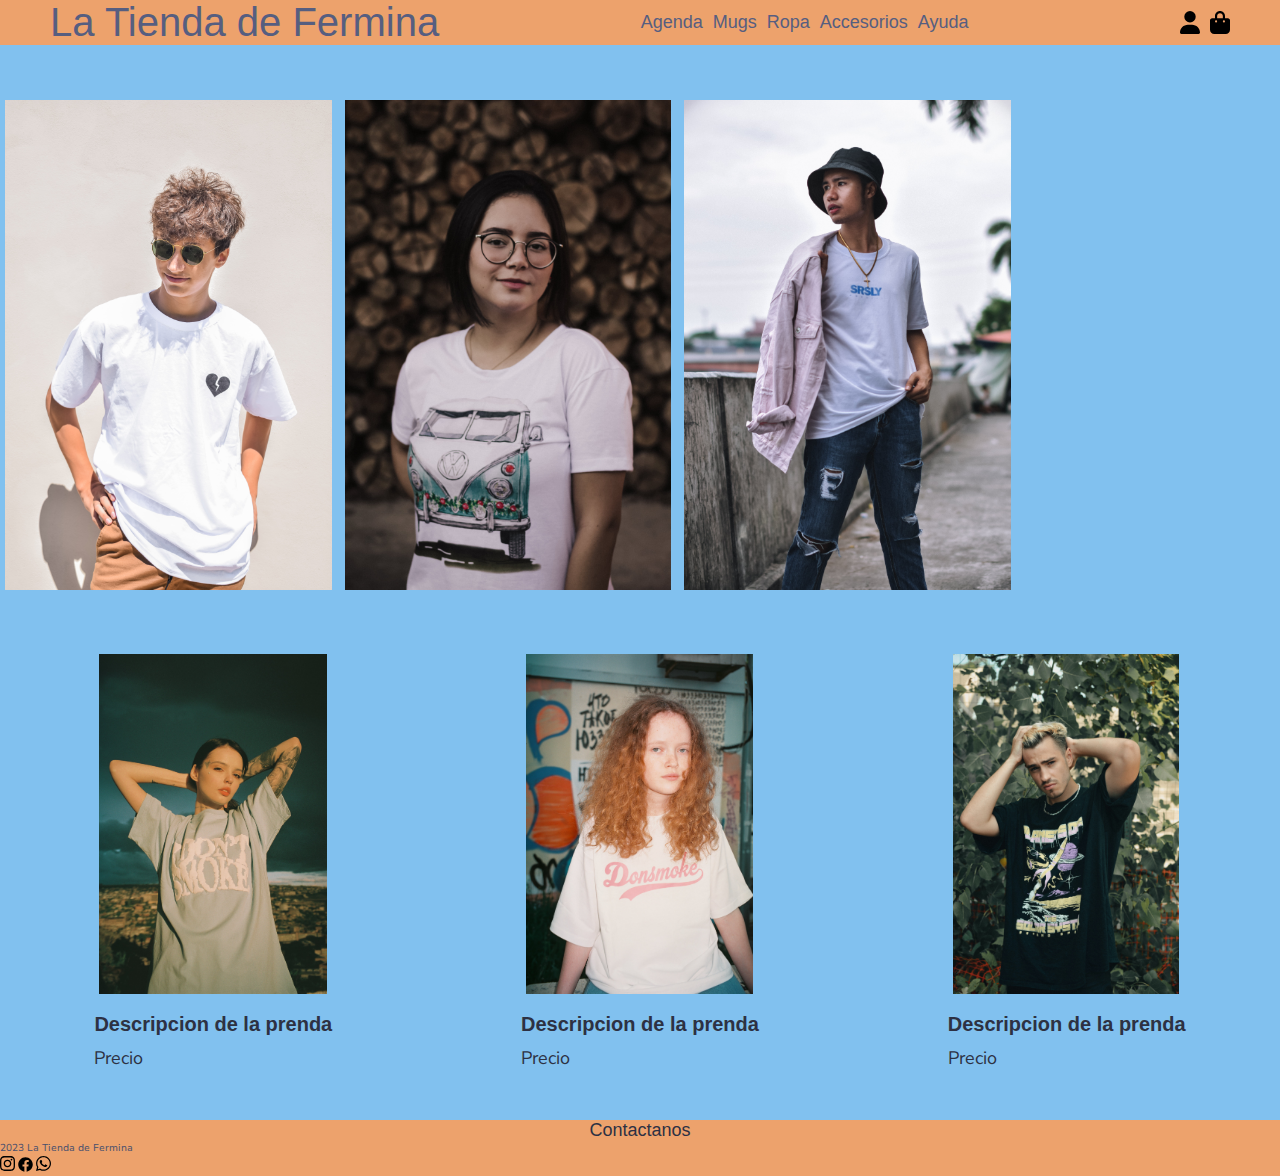
<file: index.html>
<!DOCTYPE html>
<html lang="en">
<head>
    <meta charset="UTF-8">
    <meta name="viewport" content="width=device-width, initial-scale=1.0">
    <link rel="stylesheet" href="./styles/style.css">
    <title>La Tienda de Fermina</title>
</head>
<body>

    <!-- menu principal -->
    <header>
    <!-- barra de navegacion -->
        <nav class="navbar">
            <a class="logo" href="index.html">La Tienda de Fermina</a>
            <ul class="linksList">
                <li><a href="pages/agenda.html">Agenda</a></li>
                <li><a href="pages/mugs.html">Mugs</a></li>
                <li><a href="pages/ropa.html">Ropa</a></li>
                <li><a href="pages/accesorios.html">Accesorios</a></li>
                <li><a href="pages/ayuda.html">Ayuda</a></li>
            </ul>

            <div class="right-side">
                <img src="./imagenes/user-solid.svg" alt="iconoIniciarSesion">
                <img src="./imagenes/bag-shopping-solid.svg" alt="iconoCarrito">
            </div>
        </nav>
    </header>

    <!-- carrusel de fotos -->    
    <section class="carrusel">
        <img src="./imagenes/camiseta1.jpg" alt="imagen1">
        <img src="./imagenes/camiseta2.jpg" alt="imagen2">
        <img src="./imagenes/camiseta3.jpg" alt="imagen3">
    </section>

    <!-- productos destacados -->
    <section class="featureProduct">
        <div class="picture1">
            <img src="./imagenes/camiseta5.jpg" alt="camiseta">
            <h2>Descripcion de la prenda</h2>
            <p>Precio</p>
        </div>
        <div class="picture2">
            <img src="./imagenes/camiseta8.jpg" alt="pantalon">
            <h2>Descripcion de la prenda</h2>
            <p>Precio</p>
        </div>
        <div class="picture3">
            <img src="./imagenes/camiseta9.jpg" alt="accesorios">
            <h2>Descripcion de la prenda</h2>
            <p>Precio</p>
        </div>
    </section>
    <!-- pie de pagina -->
    <footer>
        <h3>Contactanos</h3>

        <p>2023 La Tienda de Fermina</p>

        <div>
            <a href="https://www.instagram.com/"><img src="./imagenes/instagram.svg" alt="instagram"></a>
            <a href="https://www.facebook.com/"><img src="./imagenes/facebook.svg" alt="facebook"></a>
            <a href="https://www.whatsapp.com/?lang=es_LA"><img src="./imagenes/whatsapp.svg" alt="whatsapp"></a>
        </div>
    </footer>
</body>
</html>
</file>
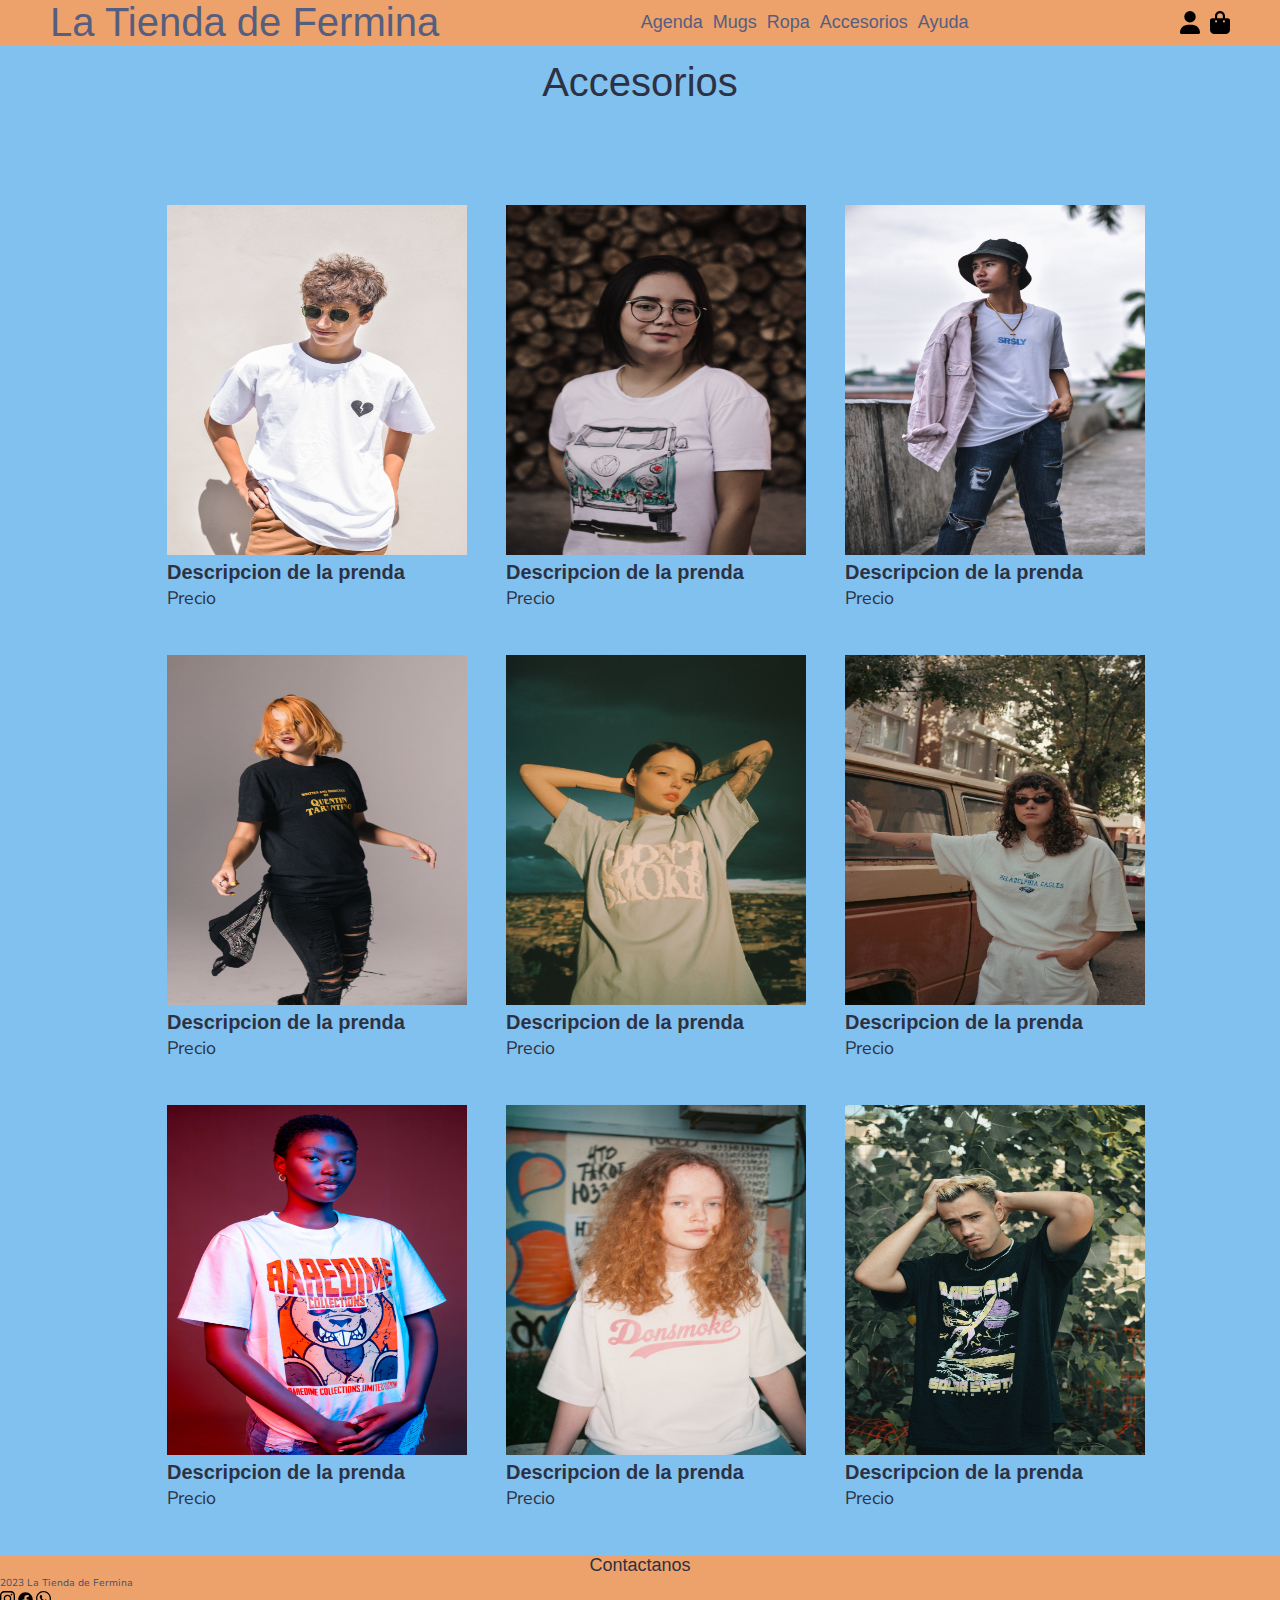
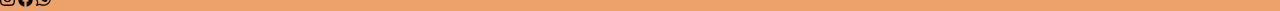
<file: pages/accesorios.html>
<!DOCTYPE html>
<html lang="en">
<head>
    <meta charset="UTF-8">
    <meta name="viewport" content="width=ç, initial-scale=1.0">
    <link rel="stylesheet" href="../styles/style.css">
    <title>La Tienda de Fermina</title>
</head>
<body>
    <!-- menu principal -->
    <header class="header">
    <!-- barra de navegacion -->
        <nav class="navbar">
            <a class="logo" href="../index.html">La Tienda de Fermina</a>
            <ul class="linksList">
                <li><a href="agenda.html">Agenda</a></li>
                <li><a href="mugs.html">Mugs</a></li>
                <li><a href="ropa.html">Ropa</a></li>
                <li><a href="accesorios.html">Accesorios</a></li>
                <li><a href="ayuda.html">Ayuda</a></li>
            </ul>
    
            <div class="right-side">
                <img src="../imagenes/user-solid.svg" alt="iconoIniciarSesion">
                <img src="../imagenes/bag-shopping-solid.svg" alt="iconoCarrito">
            </div>
        </nav>
    </header>
    
    <h1 class="title">Accesorios</h1>
    <!-- contenido principal -->
    <section class="accesoryItems">
        <!-- Accesorios -->
        <div class="product1">
            <img src="../imagenes/camiseta1.jpg" alt="">
            <h2>Descripcion de la prenda</h2>
            <p>Precio</p>
        </div>
        <div class="product2">
            <img src="../imagenes/camiseta2.jpg" alt="">
            <h2>Descripcion de la prenda</h2>
            <p>Precio</p>
        </div>
        <div class="product3">
            <img src="../imagenes/camiseta3.jpg" alt="">
            <h2>Descripcion de la prenda</h2>
            <p>Precio</p>
        </div>
        <div class="product4">
            <img src="../imagenes/camiseta4.jpg" alt="">
            <h2>Descripcion de la prenda</h2>
            <p>Precio</p>
        </div>
        <div class="product5">
            <img src="../imagenes/camiseta5.jpg" alt="">
            <h2>Descripcion de la prenda</h2>
            <p>Precio</p>
        </div>
        <div class="product6">
            <img src="../imagenes/camiseta6.jpg" alt="">
            <h2>Descripcion de la prenda</h2>
            <p>Precio</p>
        </div>
        <div class="product7">
            <img src="../imagenes/camiseta7.jpg" alt="">
            <h2>Descripcion de la prenda</h2>
            <p>Precio</p>
        </div>
        <div class="product8">
            <img src="../imagenes/camiseta8.jpg" alt="">
            <h2>Descripcion de la prenda</h2>
            <p>Precio</p>
        </div>
        <div class="product9">
            <img src="../imagenes/camiseta9.jpg" alt="">
            <h2>Descripcion de la prenda</h2>
            <p>Precio</p>
        </div>
    </section>

    <!-- pie de pagina -->
    <footer>
        <h3>Contactanos</h3>

        <p>2023 La Tienda de Fermina</p>

        <div>
            <a href="https://www.instagram.com/"><img src="../imagenes/instagram.svg" alt="instagram"></a>
            <a href="https://www.facebook.com/"><img src="../imagenes/facebook.svg" alt="facebook"></a>
            <a href="https://www.whatsapp.com/?lang=es_LA"><img src="../imagenes/whatsapp.svg" alt="whatsapp"></a>
        </div>
    </footer>
</body>
</html>
</file>
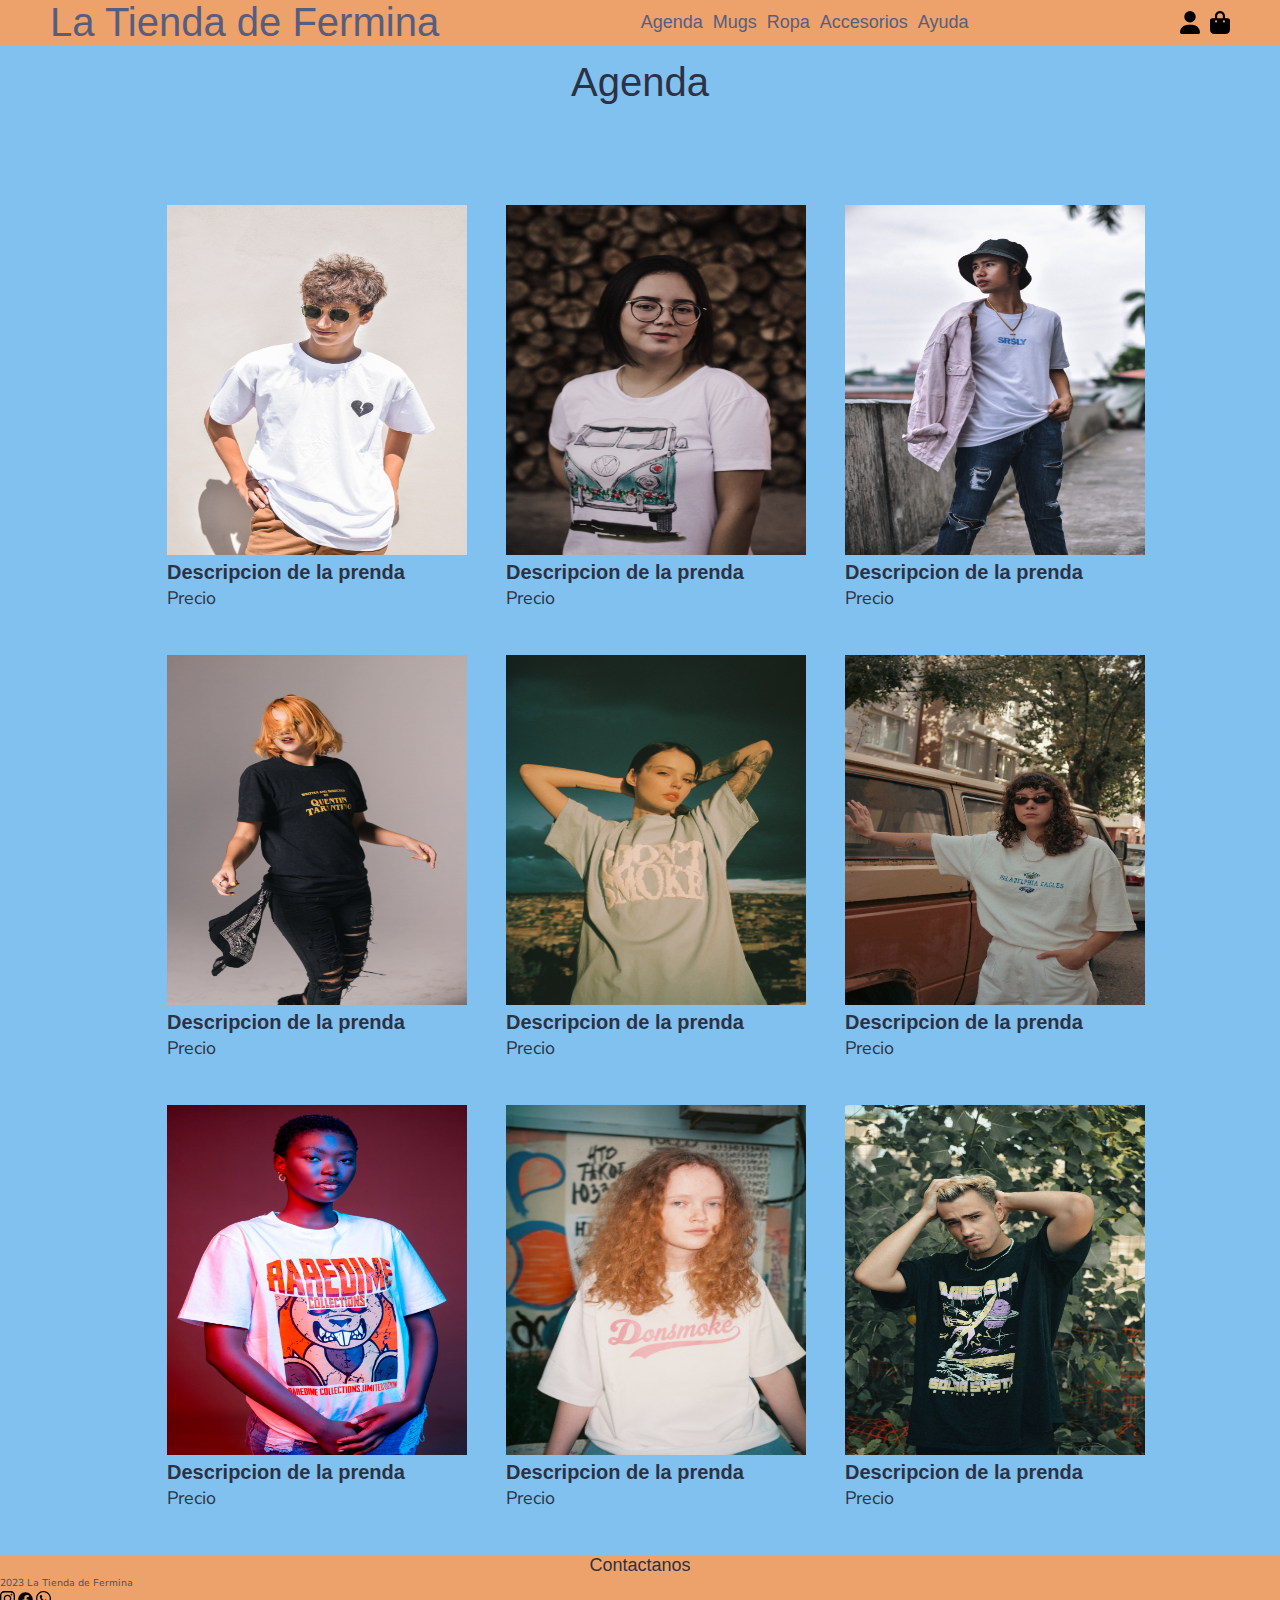
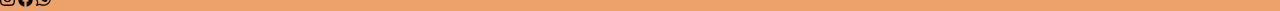
<file: pages/agenda.html>
<!DOCTYPE html>
<html lang="en">
<head>
    <meta charset="UTF-8">
    <meta name="viewport" content="width=device-width, initial-scale=1.0">
    <link rel="stylesheet" href="../styles/style.css">
    <title>La Tienda de Fermina</title>
</head>
<body><!-- menu principal -->
    <header class="header">
    <!-- barra de navegacion -->
        <nav class="navbar">
            <a class="logo" href="../index.html">La Tienda de Fermina</a>
            <ul class="linksList">
                <li><a href="agenda.html">Agenda</a></li>
                <li><a href="mugs.html">Mugs</a></li>
                <li><a href="ropa.html">Ropa</a></li>
                <li><a href="accesorios.html">Accesorios</a></li>
                <li><a href="ayuda.html">Ayuda</a></li>
            </ul>

            <div class="right-side">
                <img src="../imagenes/user-solid.svg" alt="iconoIniciarSesion">
                <img src="../imagenes/bag-shopping-solid.svg" alt="iconoCarrito">
            </div>
        </nav>
    </header>
    
    <h1 class="title">Agenda</h1>
    <!-- contenido principal -->
    <section class="agendaItems">
        <!-- Agenda -->
        <div class="product1">
            <img src="../imagenes/camiseta1.jpg" alt="">
            <h2>Descripcion de la prenda</h2>
            <p>Precio</p>
        </div>
        <div class="product2">
            <img src="../imagenes/camiseta2.jpg" alt="">
            <h2>Descripcion de la prenda</h2>
            <p>Precio</p>
        </div>
        <div class="product3">
            <img src="../imagenes/camiseta3.jpg" alt="">
            <h2>Descripcion de la prenda</h2>
            <p>Precio</p>
        </div>
        <div class="product4">
            <img src="../imagenes/camiseta4.jpg" alt="">
            <h2>Descripcion de la prenda</h2>
            <p>Precio</p>
        </div>
        <div class="product5">
            <img src="../imagenes/camiseta5.jpg" alt="">
            <h2>Descripcion de la prenda</h2>
            <p>Precio</p>
        </div>
        <div class="product6">
            <img src="../imagenes/camiseta6.jpg" alt="">
            <h2>Descripcion de la prenda</h2>
            <p>Precio</p>
        </div>
        <div class="product7">
            <img src="../imagenes/camiseta7.jpg" alt="">
            <h2>Descripcion de la prenda</h2>
            <p>Precio</p>
        </div>
        <div class="product8">
            <img src="../imagenes/camiseta8.jpg" alt="">
            <h2>Descripcion de la prenda</h2>
            <p>Precio</p>
        </div>
        <div class="product9">
            <img src="../imagenes/camiseta9.jpg" alt="">
            <h2>Descripcion de la prenda</h2>
            <p>Precio</p>
        </div>
    </section>

    <!-- pie de pagina -->
    <footer>
        <h3>Contactanos</h3>

        <p>2023 La Tienda de Fermina</p>

        <div>
            <a href="https://www.instagram.com/"><img src="../imagenes/instagram.svg" alt="instagram"></a>
            <a href="https://www.facebook.com/"><img src="../imagenes/facebook.svg" alt="facebook"></a>
            <a href="https://www.whatsapp.com/?lang=es_LA"><img src="../imagenes/whatsapp.svg" alt="whatsapp"></a>
        </div>
    </footer>
</body>
</html>
</file>
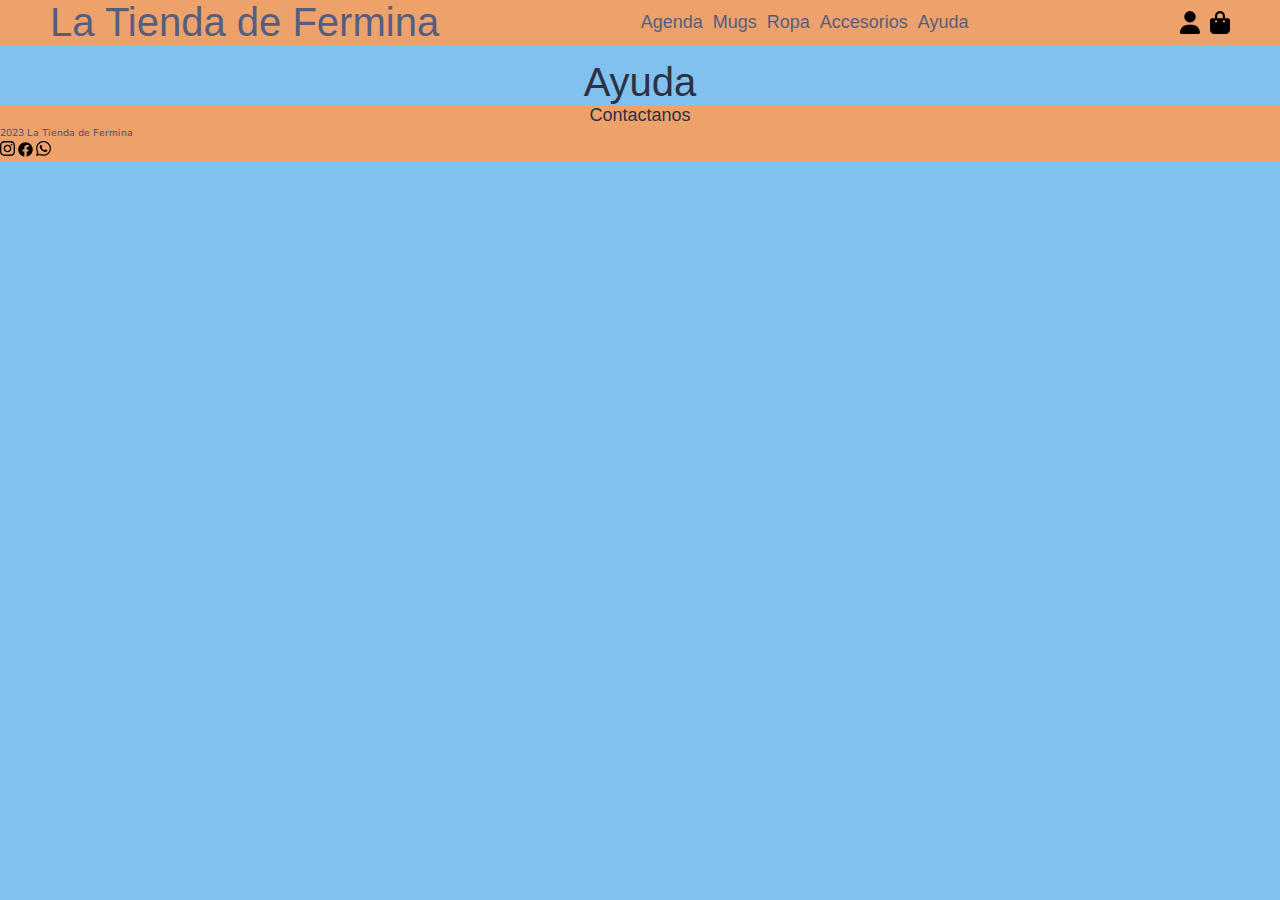
<file: pages/ayuda.html>
<!DOCTYPE html>
<html lang="en">
<head>
    <meta charset="UTF-8">
    <meta name="viewport" content="width=device-width, initial-scale=1.0">
    <link rel="stylesheet" href="../styles/style.css">
    <title>La Tienda de Fermina</title>
</head>
<body>
    <!-- menu principal -->
    <header class="header">
    <!-- barra de navegacion -->
        <nav class="navbar">
            <a class="logo" href="../index.html">La Tienda de Fermina</a>
            <ul class="linksList">
                <li><a href="agenda.html">Agenda</a></li>
                <li><a href="mugs.html">Mugs</a></li>
                <li><a href="ropa.html">Ropa</a></li>
                <li><a href="accesorios.html">Accesorios</a></li>
                <li><a href="ayuda.html">Ayuda</a></li>
            </ul>
    
            <div class="right-side">
                <img src="../imagenes/user-solid.svg" alt="iconoIniciarSesion">
                <img src="../imagenes/bag-shopping-solid.svg" alt="iconoCarrito">
            </div>
        </nav>
    </header>
    <h1 class="title">Ayuda</h1>
    <!-- pie de pagina -->
    <footer>
        <h3>Contactanos</h3>

        <p>2023 La Tienda de Fermina</p>

        <div>
            <a href="https://www.instagram.com/"><img src="../imagenes/instagram.svg" alt="instagram"></a>
            <a href="https://www.facebook.com/"><img src="../imagenes/facebook.svg" alt="facebook"></a>
            <a href="https://www.whatsapp.com/?lang=es_LA"><img src="../imagenes/whatsapp.svg" alt="whatsapp"></a>
        </div>
    </footer>
</body>
</html>
</file>
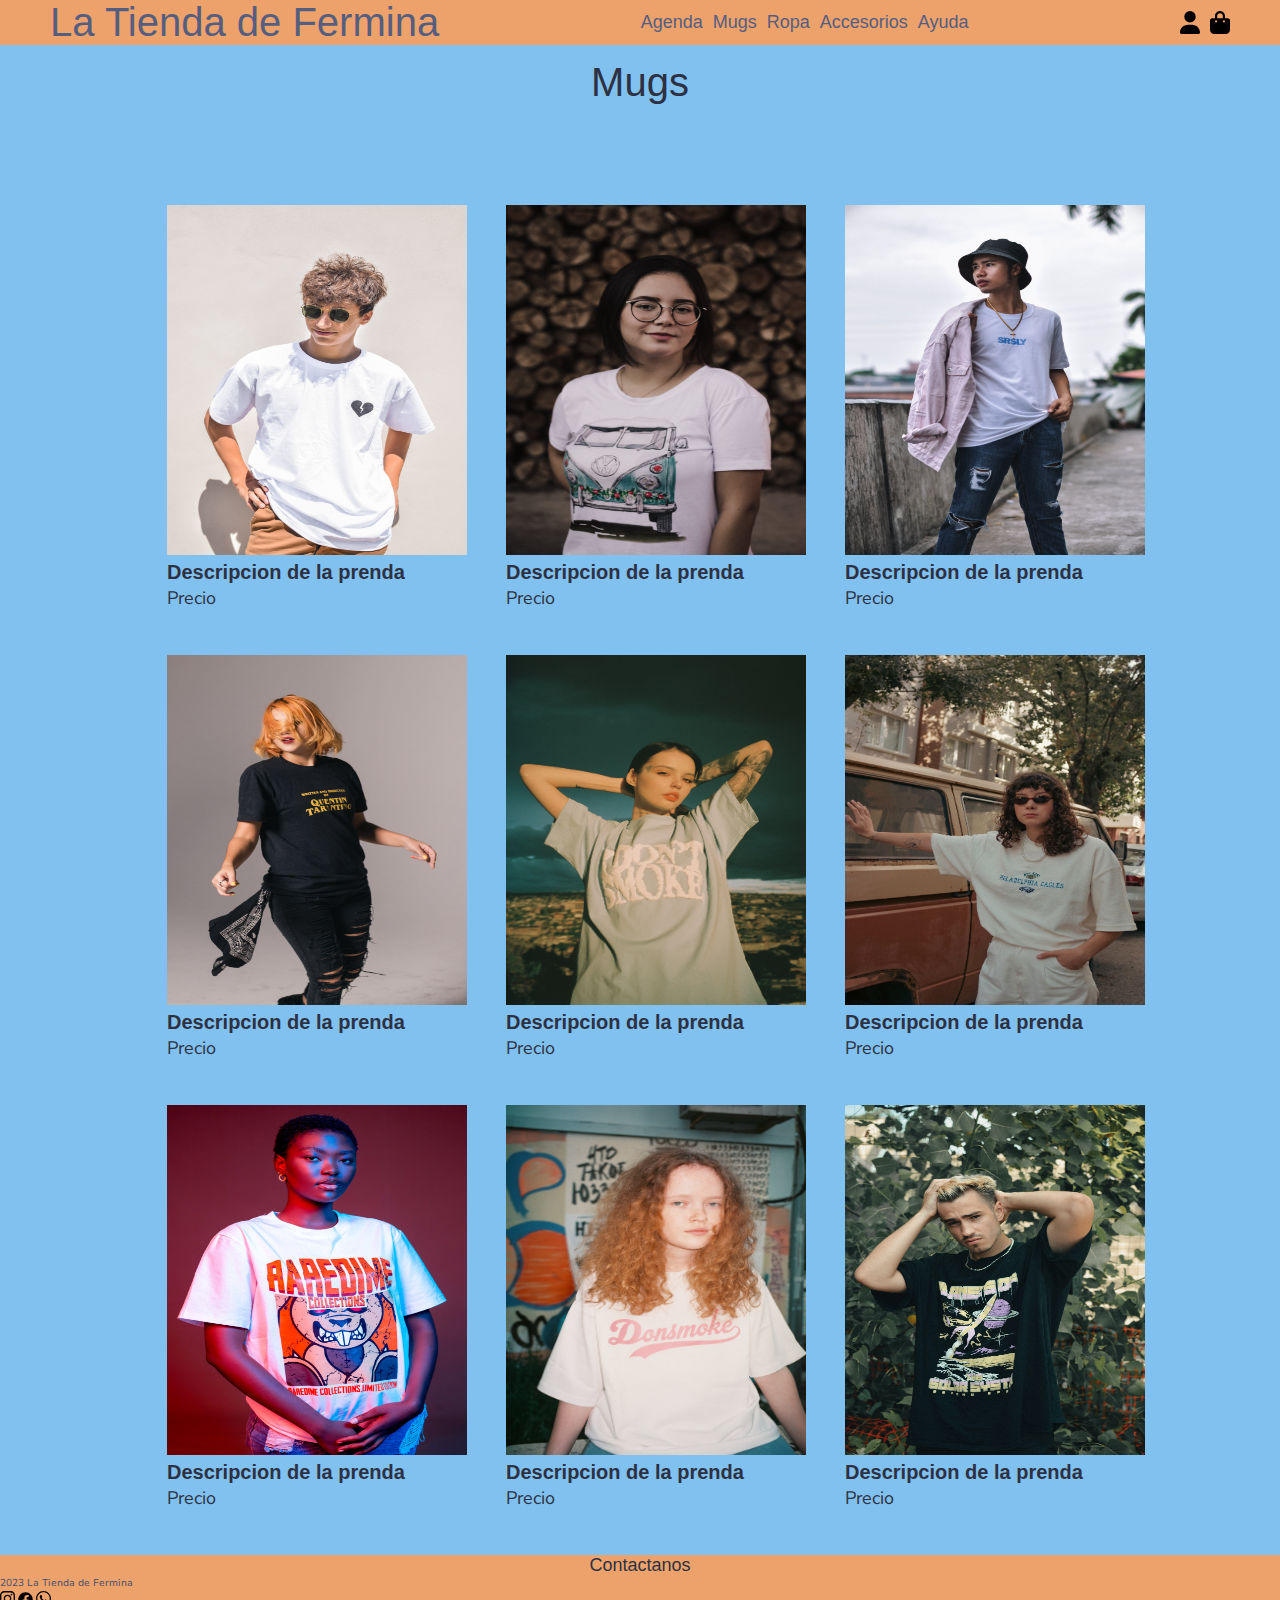
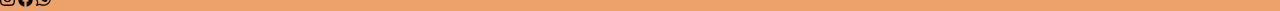
<file: pages/mugs.html>
<!DOCTYPE html>
<html lang="en">
<head>
    <meta charset="UTF-8">
    <meta name="viewport" content="width=device-width, initial-scale=1.0">
    <link rel="stylesheet" href="../styles/style.css">
    <title>La Tienda de Fermina</title>
</head>
<body>
    <!-- menu principal -->
    <header class="header">
    <!-- barra de navegacion -->
        <nav class="navbar">
            <a class="logo" href="../index.html">La Tienda de Fermina</a>
            <ul class="linksList">
                <li><a href="agenda.html">Agenda</a></li>
                <li><a href="mugs.html">Mugs</a></li>
                <li><a href="ropa.html">Ropa</a></li>
                <li><a href="accesorios.html">Accesorios</a></li>
                <li><a href="ayuda.html">Ayuda</a></li>
            </ul>
    
            <div class="right-side">
                <img src="../imagenes/user-solid.svg" alt="iconoIniciarSesion">
                <img src="../imagenes/bag-shopping-solid.svg" alt="iconoCarrito">
            </div>
        </nav>
    </header>

    <h1 class="title">Mugs</h1>
    <!-- contenido principal -->
    <section class="mugsItems">
        <!-- Mugs -->
        <div class="product1">
            <img src="../imagenes/camiseta1.jpg" alt="">
            <h2>Descripcion de la prenda</h2>
            <p>Precio</p>
        </div>
        <div class="product2">
            <img src="../imagenes/camiseta2.jpg" alt="">
            <h2>Descripcion de la prenda</h2>
            <p>Precio</p>
        </div>
        <div class="product3">
            <img src="../imagenes/camiseta3.jpg" alt="">
            <h2>Descripcion de la prenda</h2>
            <p>Precio</p>
        </div>
        <div class="product4">
            <img src="../imagenes/camiseta4.jpg" alt="">
            <h2>Descripcion de la prenda</h2>
            <p>Precio</p>
        </div>
        <div class="product5">
            <img src="../imagenes/camiseta5.jpg" alt="">
            <h2>Descripcion de la prenda</h2>
            <p>Precio</p>
        </div>
        <div class="product6">
            <img src="../imagenes/camiseta6.jpg" alt="">
            <h2>Descripcion de la prenda</h2>
            <p>Precio</p>
        </div>
        <div class="product7">
            <img src="../imagenes/camiseta7.jpg" alt="">
            <h2>Descripcion de la prenda</h2>
            <p>Precio</p>
        </div>
        <div class="product8">
            <img src="../imagenes/camiseta8.jpg" alt="">
            <h2>Descripcion de la prenda</h2>
            <p>Precio</p>
        </div>
        <div class="product9">
            <img src="../imagenes/camiseta9.jpg" alt="">
            <h2>Descripcion de la prenda</h2>
            <p>Precio</p>
        </div>
    </section>

    <!-- pie de pagina -->
    <footer>
        <h3>Contactanos</h3>

        <p>2023 La Tienda de Fermina</p>

        <div>
            <a href="https://www.instagram.com/"><img src="../imagenes/instagram.svg" alt="instagram"></a>
            <a href="https://www.facebook.com/"><img src="../imagenes/facebook.svg" alt="facebook"></a>
            <a href="https://www.whatsapp.com/?lang=es_LA"><img src="../imagenes/whatsapp.svg" alt="whatsapp"></a>
        </div>
    </footer>
</body>
</html>
</file>
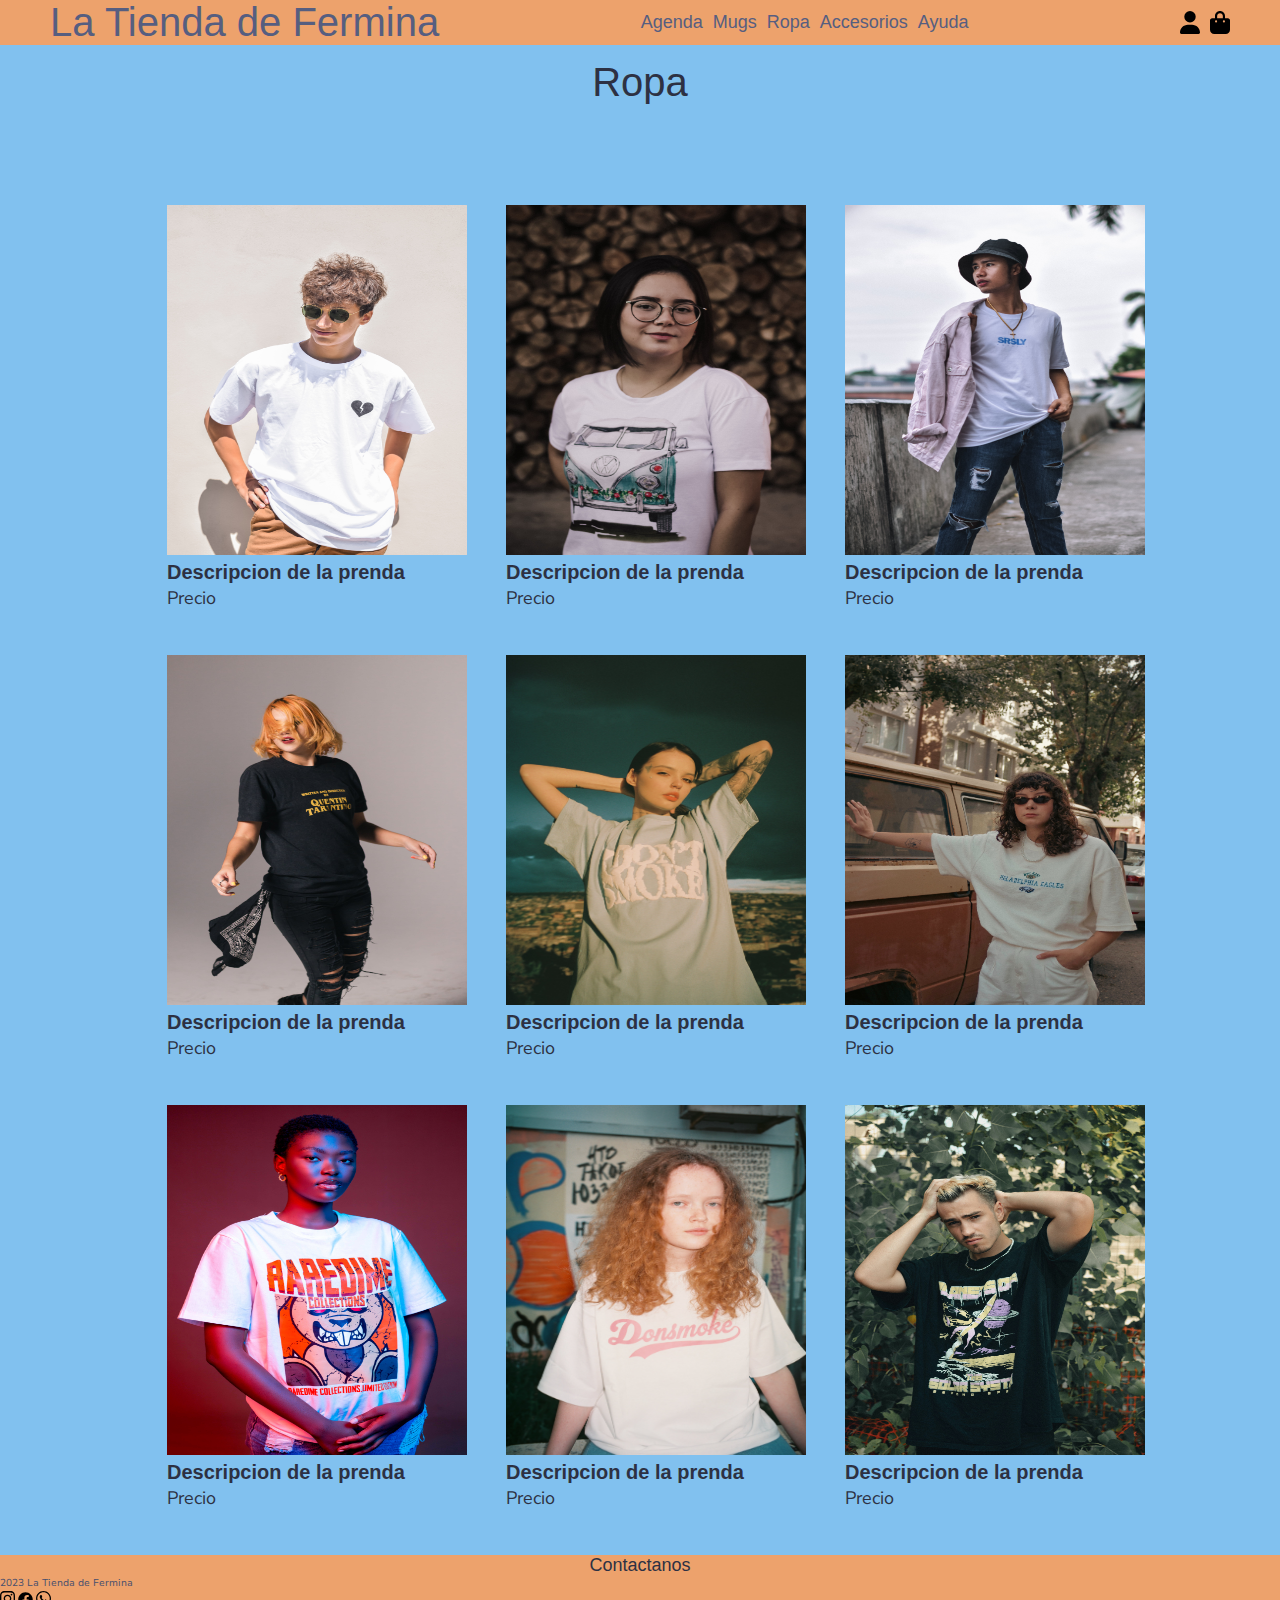
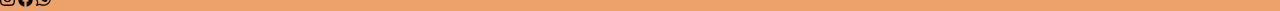
<file: pages/ropa.html>
<!DOCTYPE html>
<html lang="en">
<head>
    <meta charset="UTF-8">
    <meta name="viewport" content="width=device-width, initial-scale=1.0">
    <link rel="stylesheet" href="../styles/style.css">
    <title>La Tienda de Fermina</title>
</head>
<body>
    <!-- menu principal -->
    <header class="header">
    <!-- barra de navegacion -->
        <nav class="navbar">
            <a class="logo" href="../index.html">La Tienda de Fermina</a>
            <ul class="linksList">
                <li><a href="agenda.html">Agenda</a></li>
                <li><a href="mugs.html">Mugs</a></li>
                <li><a href="ropa.html">Ropa</a></li>
                <li><a href="accesorios.html">Accesorios</a></li>
                <li><a href="ayuda.html">Ayuda</a></li>
            </ul>
    
            <div class="right-side">
                <img src="../imagenes/user-solid.svg" alt="iconoIniciarSesion">
                <img src="../imagenes/bag-shopping-solid.svg" alt="iconoCarrito">
            </div>
        </nav>
    </header>

    <h1 class="title">Ropa</h1>
    <!-- contenido principal -->
    <section class="ropaItems">
        <!-- Ropa -->
        <div class="product1">
            <img src="../imagenes/camiseta1.jpg" alt="">
            <h2>Descripcion de la prenda</h2>
            <p>Precio</p>
        </div>
        <div class="product2">
            <img src="../imagenes/camiseta2.jpg" alt="">
            <h2>Descripcion de la prenda</h2>
            <p>Precio</p>
        </div>
        <div class="product3">
            <img src="../imagenes/camiseta3.jpg" alt="">
            <h2>Descripcion de la prenda</h2>
            <p>Precio</p>
        </div>
        <div class="product4">
            <img src="../imagenes/camiseta4.jpg" alt="">
            <h2>Descripcion de la prenda</h2>
            <p>Precio</p>
        </div>
        <div class="product5">
            <img src="../imagenes/camiseta5.jpg" alt="">
            <h2>Descripcion de la prenda</h2>
            <p>Precio</p>
        </div>
        <div class="product6">
            <img src="../imagenes/camiseta6.jpg" alt="">
            <h2>Descripcion de la prenda</h2>
            <p>Precio</p>
        </div>
        <div class="product7">
            <img src="../imagenes/camiseta7.jpg" alt="">
            <h2>Descripcion de la prenda</h2>
            <p>Precio</p>
        </div>
        <div class="product8">
            <img src="../imagenes/camiseta8.jpg" alt="">
            <h2>Descripcion de la prenda</h2>
            <p>Precio</p>
        </div>
        <div class="product9">
            <img src="../imagenes/camiseta9.jpg" alt="">
            <h2>Descripcion de la prenda</h2>
            <p>Precio</p>
        </div>
    </section>

    <!-- pie de pagina -->
    <footer>
        <h3>Contactanos</h3>

        <p>2023 La Tienda de Fermina</p>

        <div>
            <a href="https://www.instagram.com/"><img src="../imagenes/instagram.svg" alt="instagram"></a>
            <a href="https://www.facebook.com/"><img src="../imagenes/facebook.svg" alt="facebook"></a>
            <a href="https://www.whatsapp.com/?lang=es_LA"><img src="../imagenes/whatsapp.svg" alt="whatsapp"></a>
        </div>
    </footer>
</body>
</html>
</file>
<file: styles/style.css>
@import url('https://fonts.cdnfonts.com/css/apercu-pro');
@import url('https://fonts.cdnfonts.com/css/cheltenham-lt');
@import url('https://fonts.googleapis.com/css2?family=Nunito+Sans:opsz@6..12&display=swap');

/*reset*/

* {
    margin: 0;
    padding: 0;
    box-sizing: border-box;
}

/* Estilos generales*/

html {
     /* Escala tipografica */
     font-size: 62.5%;

    /* Familias tipograficas */
    --font-1: 'Apercu Pro', sans-serif;
    --font-2: 'Cheltenham LT', sans-serif;
    --font-3: 'Nunito Sans', sans-serif;

    /* Variables tipograficas */
    --text-caption: 1.2rem;
    --text-note: 1.4rem;
    --text-base: 1.8rem;
    --text-subheader: 2rem;
    --text-title: 4rem;
    --text-headline: 7rem;
    --text-display: 9rem;
    --text-jumbo: 14rem;

    /* Paleta de colores */

    --primary-10: #12131a;
    --primary-9: #1f222f; 
    --primary-8: #2d3143;
    --primary-7: #3b4057;
    --primary-6: #484f6c;
    --primary-5: #565e80;
    --primary-4: #646c94;
    --primary-3: #777fa3;
    --primary-2: #8b92b1;
    --primary-1: #9fa5bf;

    --secondary-8: #57ACEA;
    --secondary-7: #6CB6ED;
    --secondary-6: #81C1EF;
    --secondary-5: #96CBF2;
    --secondary-4: #ABD5F4;
    --secondary-3: #C0E0F7;
    --secondary-2: #D5EAFA;
    --secondary-1: #EAF5FC;

    --contrast-5: #EA9557;
    --contrast-4: #EDA26C;
    --contrast-3: #EFB081;
    --contrast-2: #F2BD96;
    --contrast-1: #F4CAAB;
    

    --primary: var(--primary-8);

    --secondary: var(--secondary-5);

    --link: var(--primary-5);
    --link-hover: var(--secondary-4);

    --contrast: var(--contrast-4);
}

/* Estilos para el body */

body {
    font-family: var(--font-3);
    color: var(--primary);

    background-color: var(--secondary-6);
}

/* Posicionamiento del navbar con flexbox */

.navbar {
    display: flex;
    flex-direction: row;
    justify-content: space-between;
}

.right-side {
    display: flex;
    flex-direction: row;
    justify-content: end;
}

.linksList {
    display: flex;
    flex-direction: row;
    justify-content: space-evenly;
    align-items: center;
}

/* Estilos para la barra de navegacion */
header {    
    background-color: var(--contrast-4);
}

.logo {
    margin-left: 5rem;

    font-family: var(--font-1);
    font-size: var(--text-title);
    color: var(--link);

    text-decoration: none;
}

nav a:hover {
    color: var(--link-hover);
    background-color: var(--secondary-1);
}

nav ul {
    list-style-type: none;
}

nav ul li {
    margin: 0 1rem 0 0; 
}

ul li a {
    font-family: var(--font-2);
    font-size: var(--text-base);
    color: var(--link);

    text-decoration: none;
}

nav img {
    width: 20px;
}

nav img:nth-child(1) {
    margin-right: 1rem;
}

nav img:nth-child(2) {
    margin-right: 5rem;
}

/* Posicionamiento del Carrusel con Bootstrap */

.carrusel {
    margin-top: 5rem;
}

/* Estilos para la seccion del carrusel de fotos */

.carrusel img {
    padding: 5px;
    height: 500px;
}

/* Posicionamiento de los productos destacados con flexbox */

.featureProduct {
    display: flex;
    flex-direction: row;
    justify-content: space-around;

    margin: 5rem 0;
}

/* Estilos para los productos destacados */

.featureProduct div img {
    padding: 5px;
    height: 350px;
}

.featureProduct div h2 {
    font-family: var(--font-2);
    font-size: var(--text-subheader);

    margin-top: 1rem;
}

.featureProduct div p {
    font-family: var(--font-3);
    font-size: var(--text-base);

    margin-top: 1rem;
}

/* Estilos del pie de pagina */

footer {
    background-color: var(--contrast-4);
}

footer h3 {
    font-family: var(--font-2);
    font-size: var(--text-base);
    font-weight: 300;
    color: var(--primary);

    text-align: center;
}

footer p {
    font-family: var(--font-3);
    font-size: 1rem;
    color: var(--primary-6);
}

footer div a img {
    width: 15px;
}

.title {
    font-family: var(--font-2);
    font-size: var(--text-title);
    font-weight: 400;

    text-align: center;

    margin-top: 15px;
}


/* Estilos de las diferentes paginas */

/* Posicionamiento de Agenda */

.agendaItems {
    margin-top: 100px;
    margin-left: 150px;

    display: grid;

    grid-template-areas: 
    "producto1 producto2 producto3"
    "producto4 producto5 producto6"
    "producto7 producto8 producto9";

    grid-template-columns: 30% 30% 30%;

    grid-template-rows: repeat(3, 450px);
}

.product1 {
    grid-area: producto1;
}

.product2 {
    grid-area: producto2;
}

.product3 {
    grid-area: producto3;
}

.product4 {
    grid-area: producto4;
}

.product5 {
    grid-area: producto5;
}

.product6 {
    grid-area: producto6;
}

.product7 {
    grid-area: producto7;
}

.product8 {
    grid-area: producto8;
}

.product9 {
    grid-area: producto9;
}


/* Estilos de Agenda */

.agendaItems div img{
    width: 300px;
    height: 350px;

    margin: 0 1.7rem 0 1.7rem;
}

.agendaItems div h2 {
    font-family: var(--font-2);
    font-size: var(--text-subheader);

    margin: 0.2rem 1.7rem 0.2rem 1.7rem;

}

.agendaItems div p {
    font-family: var(--font-3);
    font-size: var(--text-base);

    margin: 0.2rem 1.7rem 0.2rem 1.7rem;
}

/* Posicionamiento de la pagina Mugs */

.mugsItems {
    margin-top: 100px;
    margin-left: 150px;

    display: grid;

    grid-template-areas: 
    "producto1 producto2 producto3"
    "producto4 producto5 producto6"
    "producto7 producto8 producto9";

    grid-template-columns: 30% 30% 30%;

    grid-template-rows: repeat(3, 450px);
}

/* Estilos de Mugs */

.mugsItems div img {
    width: 300px;
    height: 350px;

    margin: 0 1.7rem 0 1.7rem;
}

.mugsItems div h2 {
    font-family: var(--font-2);
    font-size: var(--text-subheader);

    margin: 0.2rem 1.7rem 0.2rem 1.7rem;
}

.mugsItems div p {
    font-family: var(--font-3);
    font-size: var(--text-base);

    margin: 0.2rem 1.7rem 0.2rem 1.7rem;
}

/* Posicionamiento de Ropa */

.ropaItems {
    margin-top: 100px;
    margin-left: 150px;

    display: grid;

    grid-template-areas: 
    "producto1 producto2 producto3"
    "producto4 producto5 producto6"
    "producto7 producto8 producto9";

    grid-template-columns: 30% 30% 30%;

    grid-template-rows: repeat(3, 450px);
}

/* Estilos de Ropa */

.ropaItems div img {
    width: 300px;
    height: 350px;

    margin: 0 1.7rem 0 1.7rem;
}

.ropaItems div h2 {
    font-family: var(--font-2);
    font-size: var(--text-subheader);

    margin: 0.2rem 1.7rem 0.2rem 1.7rem;
}

.ropaItems div p {
    font-family: var(--font-3);
    font-size: var(--text-base);

    margin: 0.2rem 1.7rem 0.2rem 1.7rem;
}

/* Posicionamiento de Accesorios */

.accesoryItems {
    margin-top: 100px;
    margin-left: 150px;

    display: grid;

    grid-template-areas: 
    "producto1 producto2 producto3"
    "producto4 producto5 producto6"
    "producto7 producto8 producto9";

    grid-template-columns: 30% 30% 30%;

    grid-template-rows: repeat(3, 450px);
}

/* Estilos de Accesorios */


.accesoryItems div img {
    width: 300px;
    height: 350px;

    margin: 0 1.7rem 0 1.7rem;
}

.accesoryItems div h2 {
    font-family: var(--font-2);
    font-size: var(--text-subheader);

    margin: 0.2rem 1.7rem 0.2rem 1.7rem;
}

.accesoryItems div p {
    font-family: var(--font-3);
    font-size: var(--text-base);

    margin: 0.2rem 1.7rem 0.2rem 1.7rem;
}
</file>
